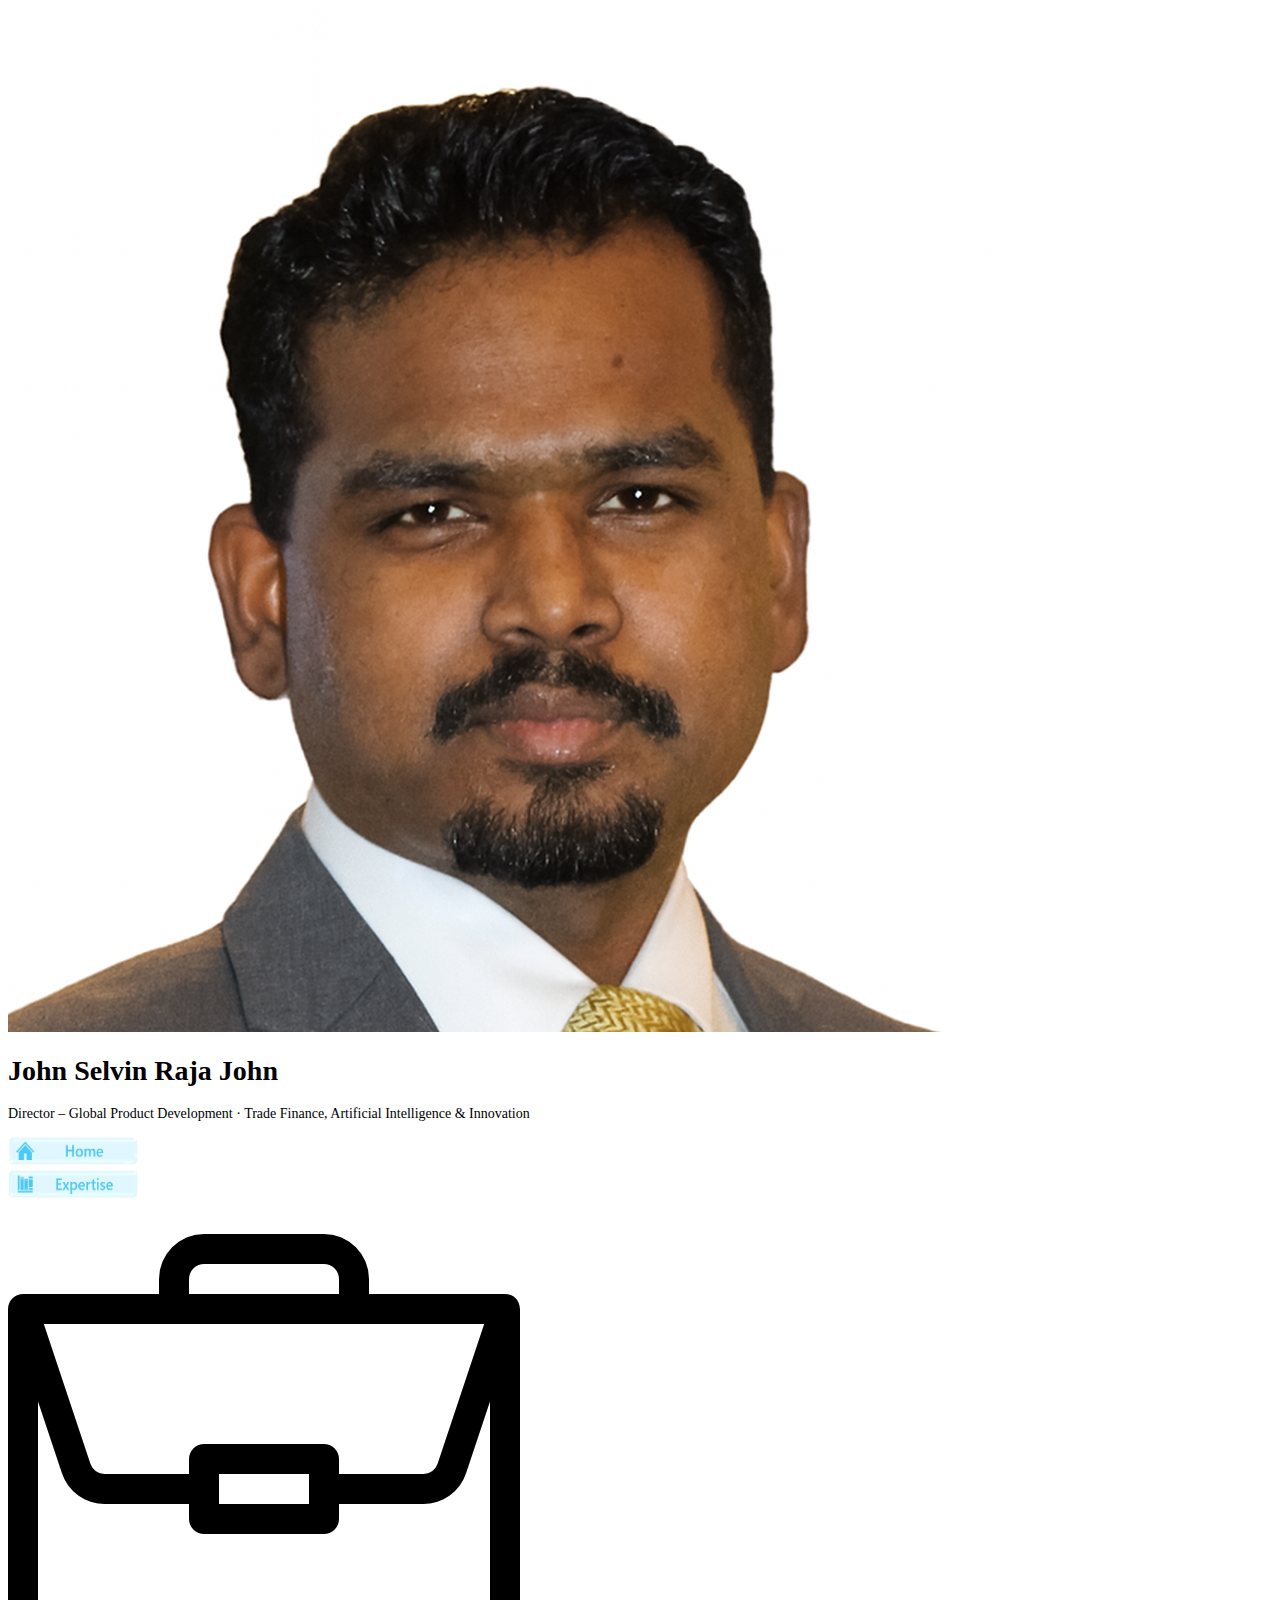
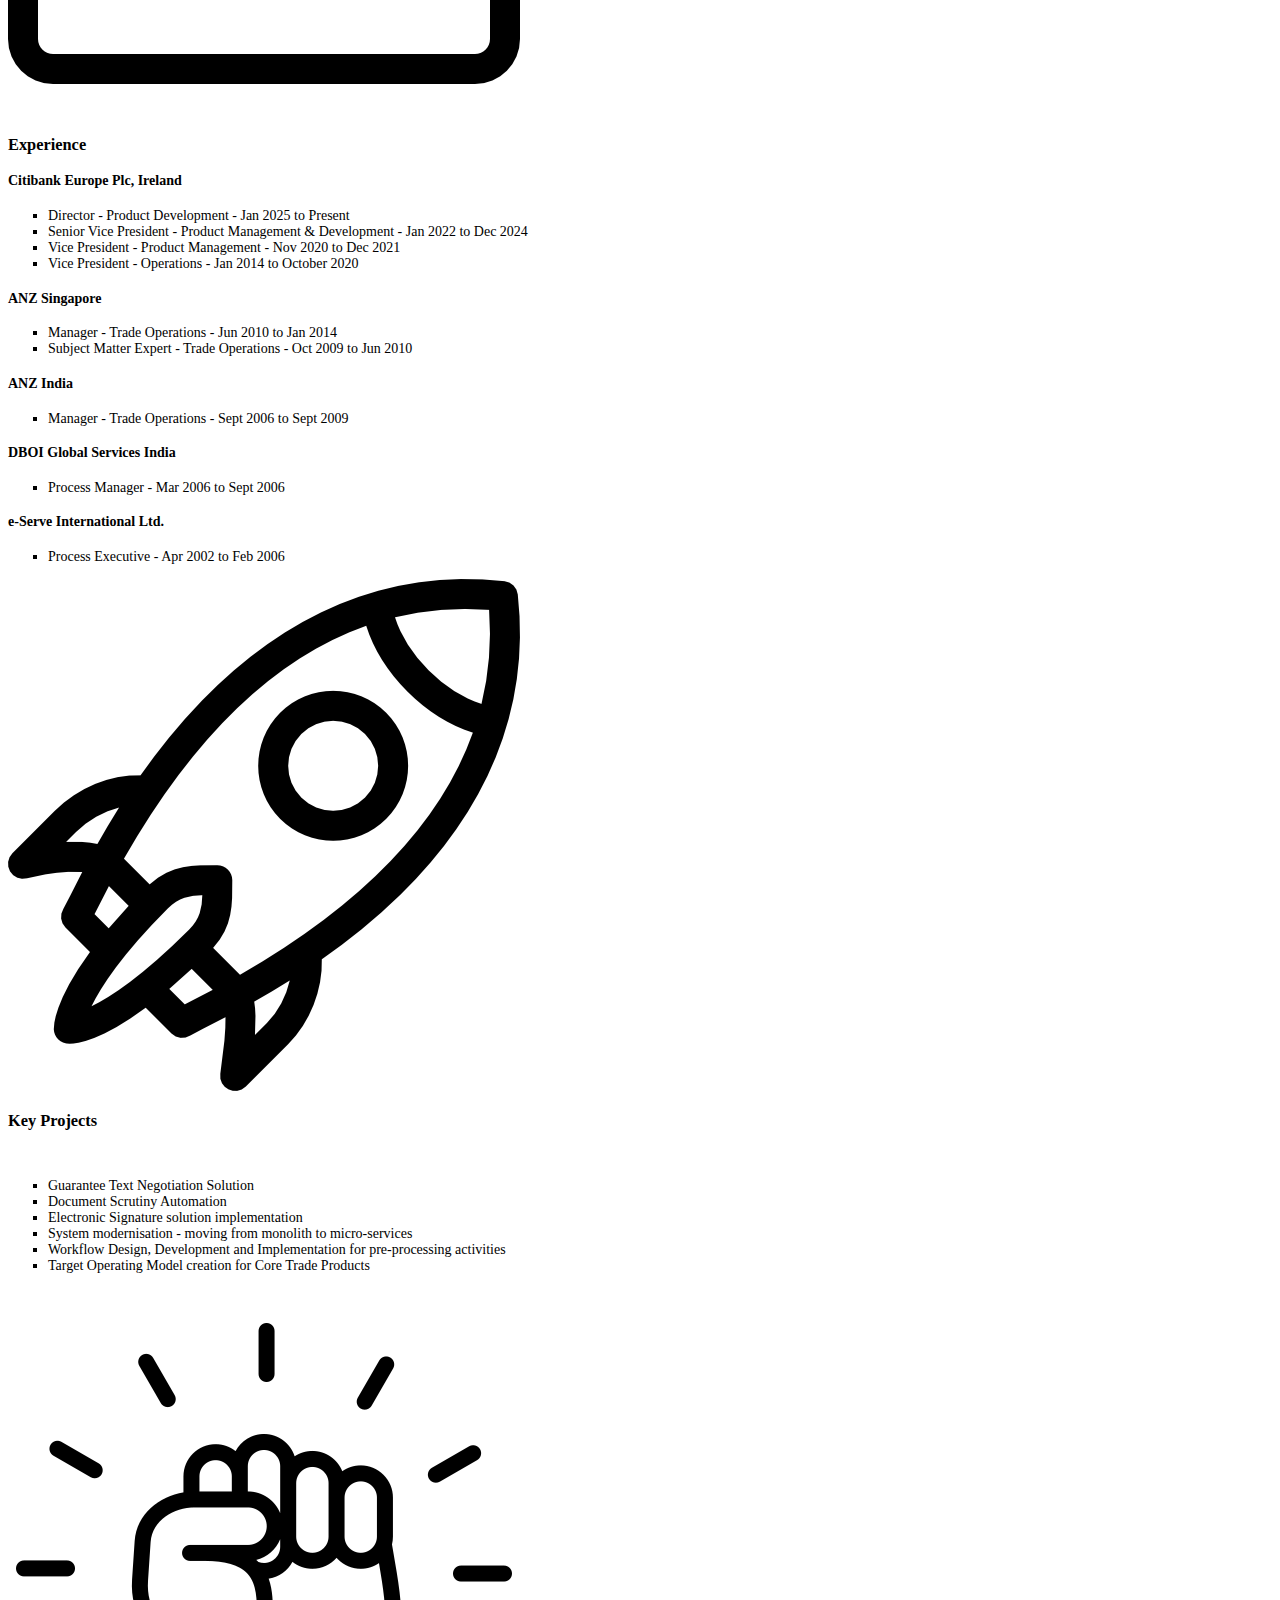
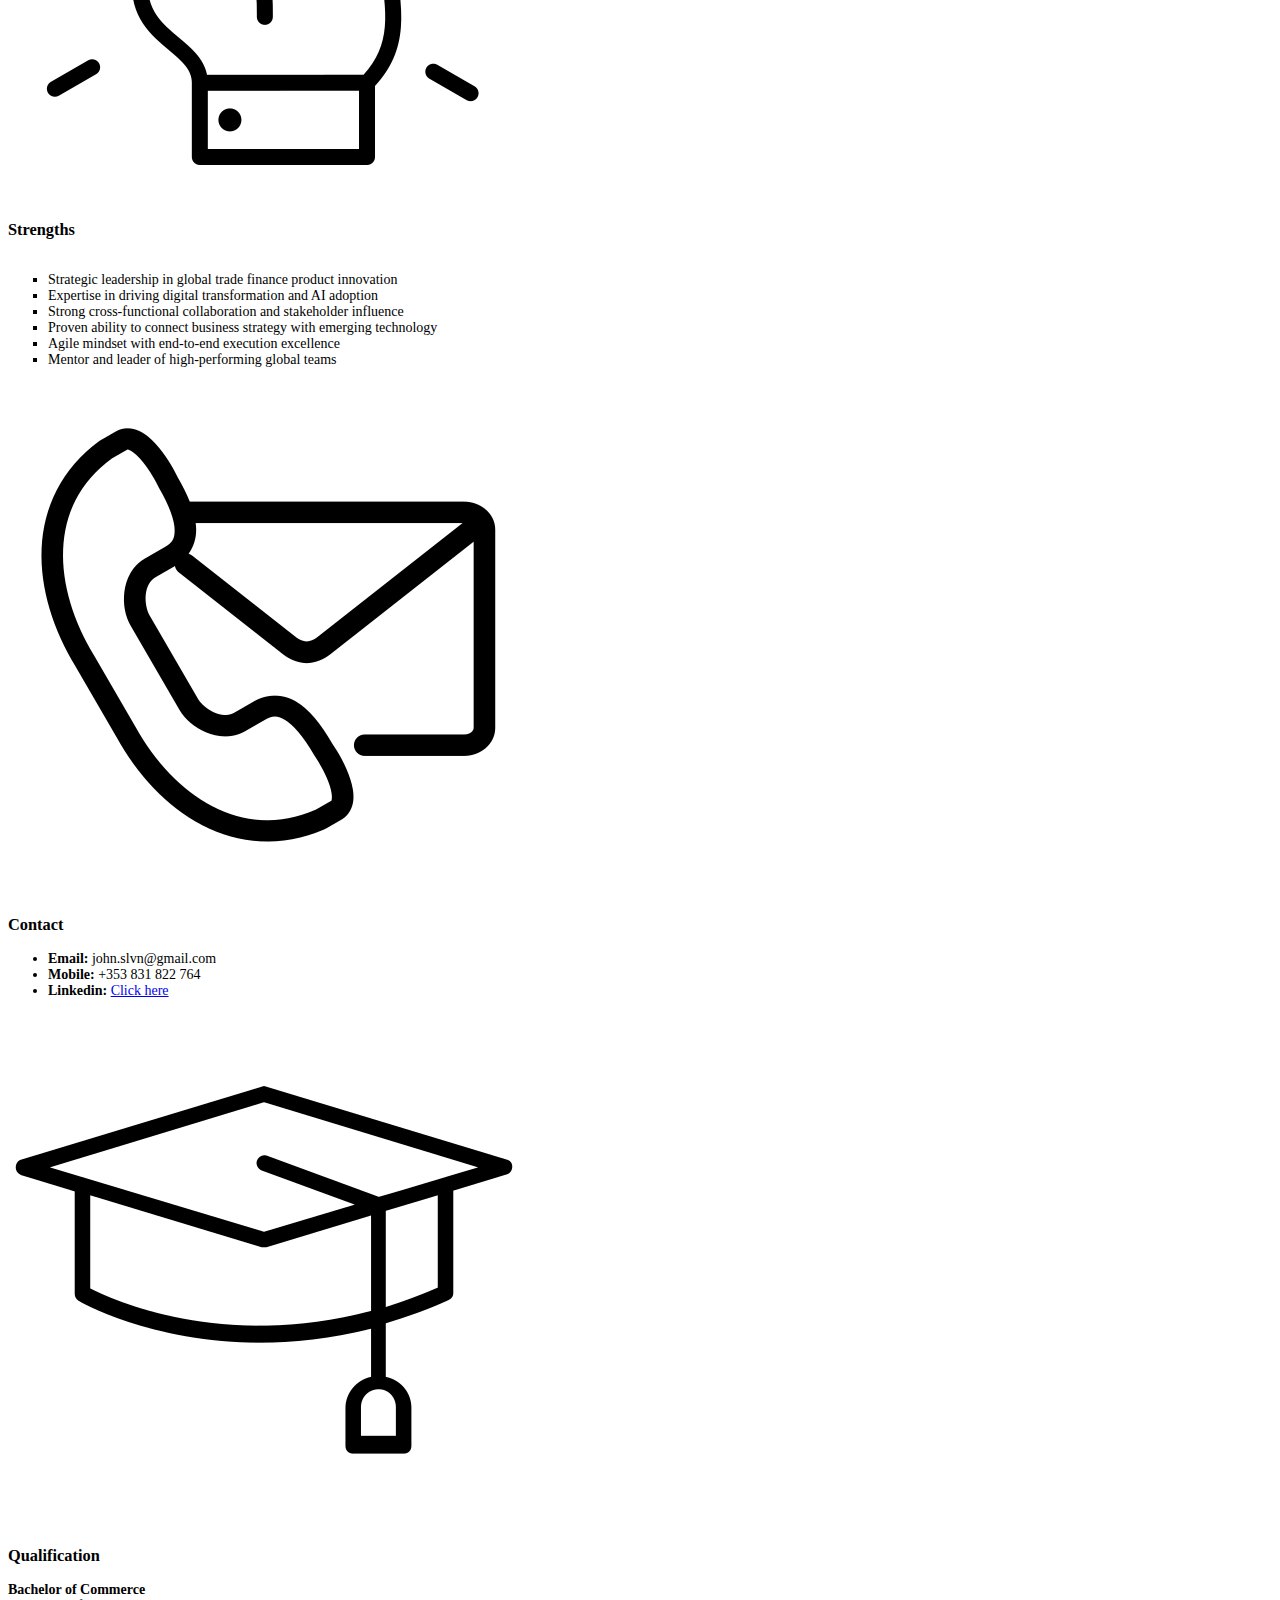
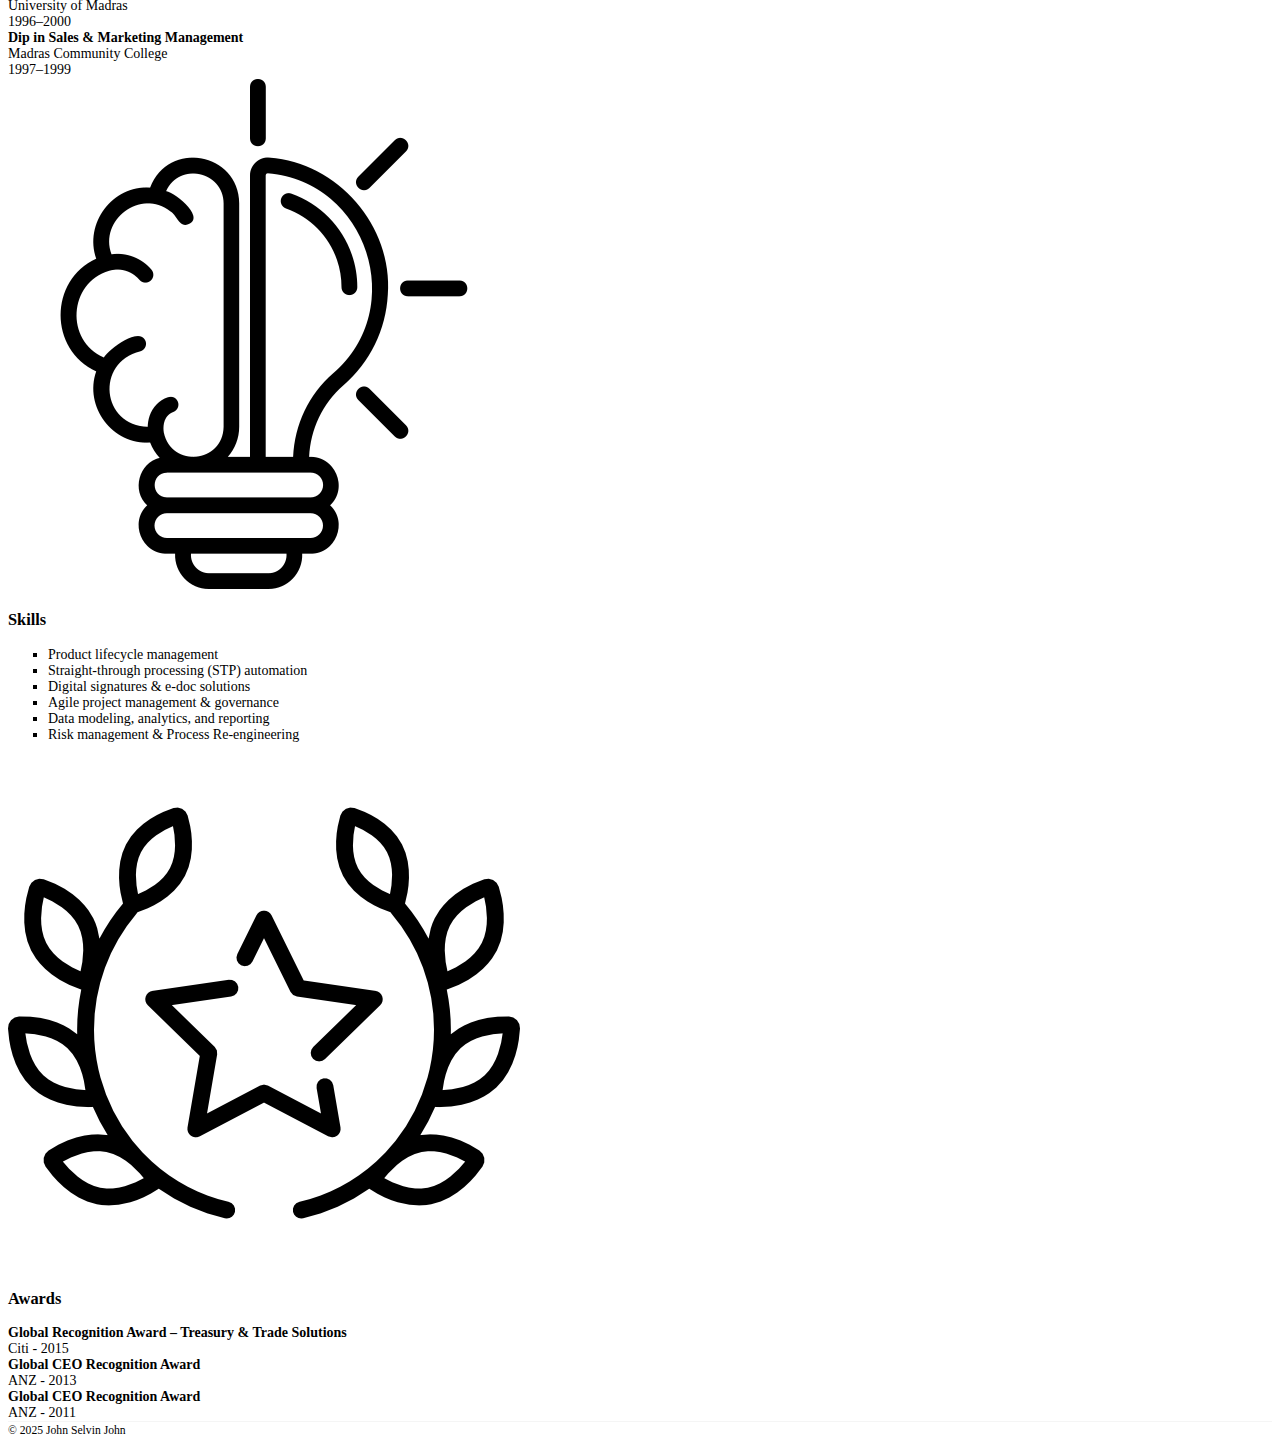
<file: JohnSCVexpertise.html>
<!DOCTYPE html>
<html lang="en">
    <head>
        <meta charset="utf-8">
        <meta name="viewport" content="width=device-width, initial-scale=1">
        <title>Expertise - John S</title>
        <link href="https://fonts.googleapis.com/css2?family=Inter:wght@400;500;600;700&display=swap" rel="Stylesheet"><!--linking a font --->
        <link rel="Stylesheet" href="../styles/JohnSCV2.css">
    </head>
    <body class="font14">
        <div class="container">
            <header class="site-header prof">
                <div><img src="../images/profile2pc.png" class=photo alt="Profile picture"></div>
                <div>
                <h1 id="name" class="logo">John Selvin Raja John</h1>
                <p class="tagline">Director – Global Product Development · Trade Finance, Artificial Intelligence & Innovation</p>
                </div>
            </header>
            <!--main website starts here-->
            <div class="main">
                <div class="main-column">
                    <div class="buttons">
                        <div><a href="../JohnSCVindex.html"><img src="../images/Home.jpg" alt="Home Click Option" width=130px height=29px></a></div>
                        <div><a href="JohnSCVexpertise.html"><img src="../images/Expertise.jpg" alt="Expertise Click Option" width=130px height=30px></a></div>
                    </div>
                    <div class="heading">
                        <div>
                            <img src="../images/portfolio.png" class="icon" alt="Experience icon">
                        </div>
                        <div>
                            <h3 id=exp class="leftspace2">Experience</h3>
                        </div>
                    </div>
                    <div class="mainsub font14">
                        <!--Experience-->
                        <h4 class="emp">Citibank Europe Plc, Ireland</h4>
                        <ul class="bullets font14">
                            <li><span>Director</span> - Product Development <span class="duration1">- Jan 2025 to Present</span></li>
                            <li><span>Senior Vice President</span> - Product Management & Development <span class="duration">- Jan 2022 to Dec 2024</span></li>
                            <li><span>Vice President</span> - Product Management <span class="duration">- Nov 2020 to Dec 2021</span></li>
                            <li><span>Vice President</span> - Operations - <span class="duration">Jan 2014 to October 2020</span></li>
                        </ul>
                        <h4 class="emp">ANZ Singapore</h4>
                        <ul class="bullets font14">
                            <li><span>Manager</span> - Trade Operations <span class="duration">- Jun 2010 to Jan 2014</span></li>
                            <li><span>Subject Matter Expert</span> - Trade Operations <span class="duration">- Oct 2009 to Jun 2010</span></li>
                        </ul>
                        <h4 class="emp">ANZ India</h4>
                        <ul class="bullets font14">
                            <li><span>Manager</span> - Trade Operations <span class="duration">- Sept 2006 to Sept 2009</span></li>
                        </ul>
                        <h4 class="emp">DBOI Global Services India</h4>
                        <ul class="bullets font14">
                            <li><span>Process Manager</span> <span class="duration">- Mar 2006 to Sept 2006</span></li>
                        </ul>
                        <h4 class="emp">e-Serve International Ltd.</h4>
                        <ul class="bullets font14">
                            <li><span>Process Executive</span> <span class="duration">- Apr 2002 to Feb 2006</span></li>
                        </ul>
                    </div>
                    <div class="heading">
                        <div>
                            <img src="../images/projects.png" class="icon" alt="Projects Icon">
                        </div>
                        <div>
                            <h3 id=exp class="leftspace">Key Projects</h3>
                        </div>
                    </div>
                    <div class="mainsub">
                        <br>
                        <ul class="bullets font14">
                            <li>Guarantee Text Negotiation Solution</li>
                            <li>Document Scrutiny Automation</li>
                            <li>Electronic Signature solution implementation</li>
                            <li>System modernisation - moving from monolith to micro-services</li>
                            <li>Workflow Design, Development and Implementation for pre-processing activities</li>
                            <li>Target Operating Model creation for Core Trade Products</li>
                        </ul>                        
                    </div>
                    <div class="heading">
                        <div>
                            <img src="../images/determination.png" class="icon" alt="Strengths Icon">
                        </div>
                        <div>
                            <h3 id=exp class="leftspace">Strengths</h3>
                        </div>
                    </div>
                    <div class="mainsub">
                        <ul class="bullets font14">
                            <br>
                            <li>Strategic leadership in global trade finance product innovation</li>
                            <li>Expertise in driving digital transformation and AI adoption</li>
                            <li>Strong cross-functional collaboration and stakeholder influence</li>
                            <li>Proven ability to connect business strategy with emerging technology</li>
                            <li>Agile mindset with end-to-end execution excellence</li>
                            <li>Mentor and leader of high-performing global teams</li>
                        </ul>
                    </div>
                </div>
                <div class="side-column">
                <!--work now on style bar text-->
                    <aside>
                        <div class="heading">
                            <div>
                                <img src="../images/contact-mail.png" class="icon" alt="Contact icon">
                            </div>
                            <div>
                                <h3 class="leftspace">Contact</h3>
                            </div>
                        </div>
                        <ul class="contact mainsub">
                            <li><strong>Email: </strong>john.slvn@gmail.com</li>
                            <li><strong>Mobile: </strong>+353 831 822 764 </li>
                            <li><strong>Linkedin: </strong><a href="https://www.linkedin.com/in/john-selvin-raja-john-30125910/", target="_blank">Click here</a></li>
                        </ul>
                        <div class="heading">
                            <div>
                                <img src="../images/qualifications.png" class="icon" alt="Qualification icon">
                            </div>
                            <div>
                                <h3 id="edu" class="leftspace">Qualification</h3>
                            </div>
                        </div>   
                        <div class="eduside mainsub">
                            <div class="divide1"><strong>Bachelor of Commerce</strong><br>University of Madras<br>1996–2000</div>
                            <div class="divide2"><strong>Dip in Sales & Marketing Management</strong><br>Madras Community College<br>1997–1999</div>
                        </div>
                        <div class="heading">
                            <div>
                                <img src="../images/skills.png" class="icon" alt="Skills icon">
                            </div>
                            <div>
                                <h3 id="edu" class="leftspace">Skills</h3>
                            </div>
                        </div>
                        <div class="eduside mainsub">
                            <ul class="bullets font14">
                                <li>Product lifecycle management</li>
                                <li>Straight-through processing (STP) automation</li>
                                <li>Digital signatures & e-doc solutions</li>
                                <li>Agile project management & governance</li>
                                <li>Data modeling, analytics, and reporting</li>
                                <li>Risk management & Process Re-engineering</li>
                            </ul>
                        </div>
                        <div class="heading">
                            <div>
                                <img src="../images/award.png" class="icon" alt="Awards icon">
                            </div>
                            <div>
                                <h3 class="leftspace">Awards</h3>
                            </div>
                        </div>
                        <div class="eduside mainsub3">
                            <div class="divide1"><strong>Global Recognition Award – Treasury & Trade Solutions</strong><br>Citi - 2015</div>
                            <div class="divide2"><strong>Global CEO Recognition Award</strong><br>ANZ - 2013</div>
                            <div class="divide2"><strong>Global CEO Recognition Award</strong><br>ANZ - 2011</div>
                        </div>
                    </aside>
                </div>
            </div>
        </div>
            <!--Footer-->
        <footer class="site-footer">
            <small>&copy 2025 John Selvin John</small>
        </footer>
    </body>
</html>
</file>
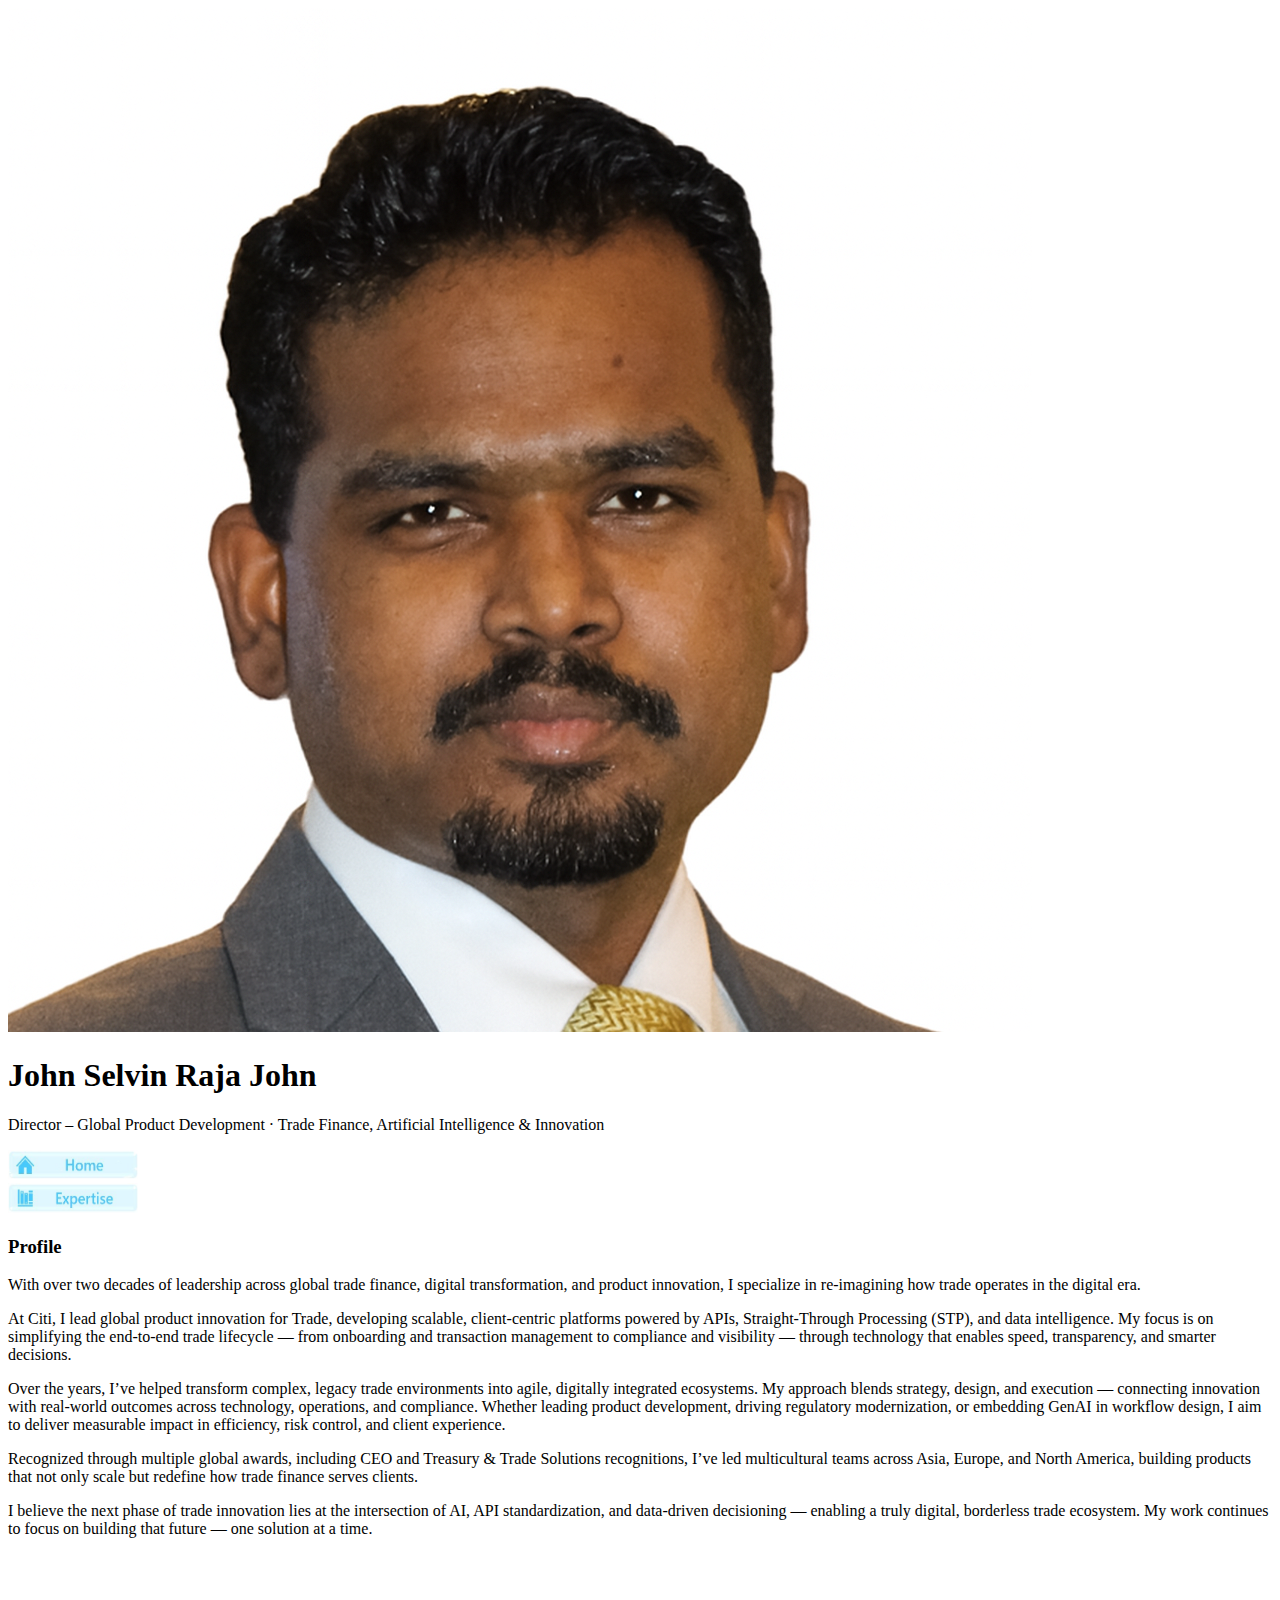
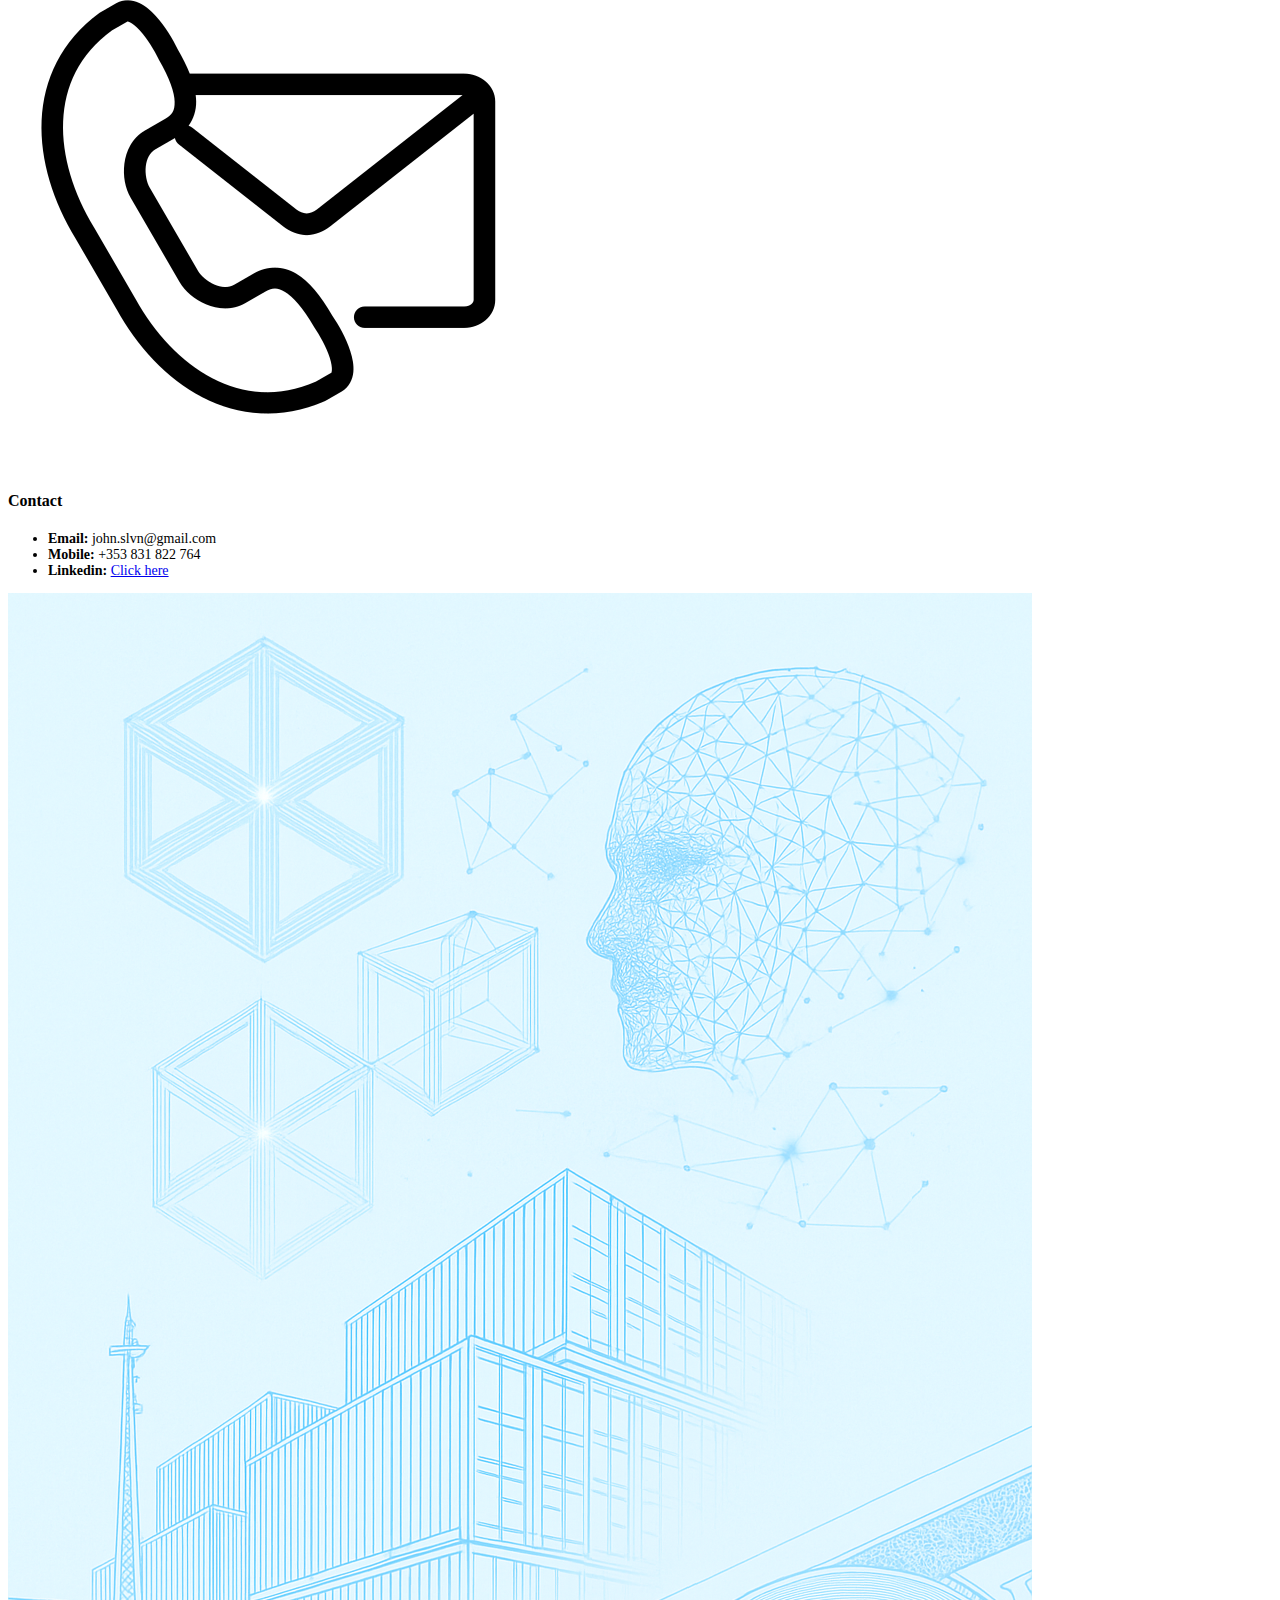
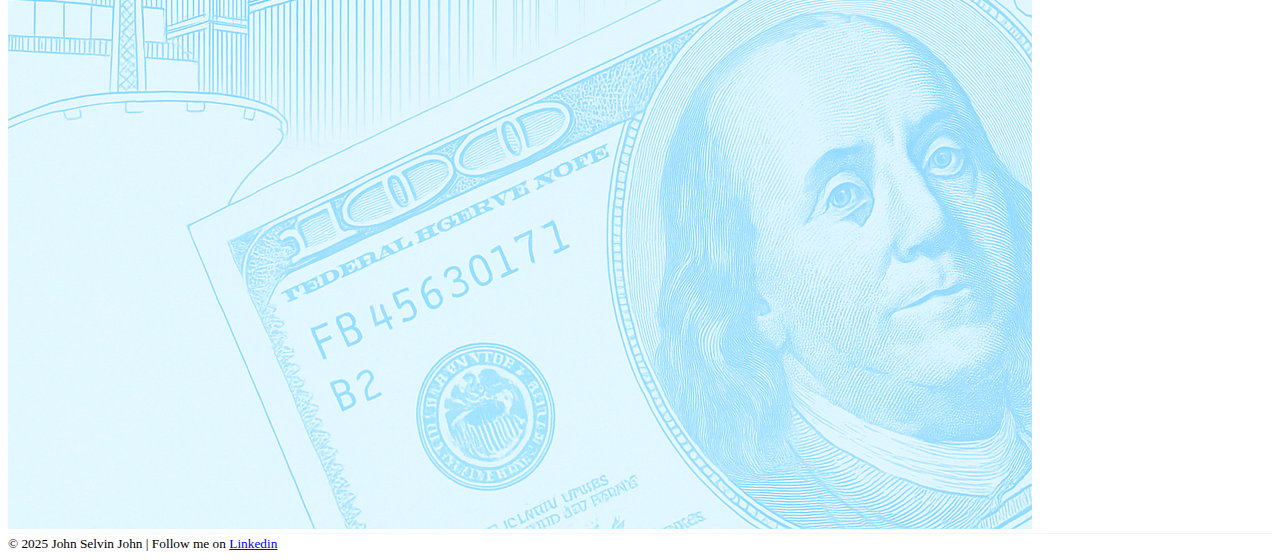
<file: JohnSCVindex.html>
<!DOCTYPE html>
<html lang="en">
    <head>
        <meta charset="utf-8">
        <meta name="viewport" content="width=device-width, initial-scale=1">
        <title>Profile-John</title>
        <link href="https://fonts.googleapis.com/css2?family=Inter:wght@400;500;600;700&display=swap" rel="Stylesheet"><!--linking a font --->
        <link rel="Stylesheet" href="styles/JohnSCV2.css">
    </head>
    <body>
        <div class="container">
            <header class="site-header prof">
                <div><img src="images/profile2pc.png" class=photo alt="Profile picture"></div>
                <div>
                <h1 id="name" class="logo">John Selvin Raja John</h1>
                <p class="tagline">Director – Global Product Development · Trade Finance, Artificial Intelligence & Innovation</p>
                </div>
            </header>
            <!--main website starts here-->
            <div class="main">
                <div class="main-column">
                    <div class="buttons">
                        <div><a href="JohnSCVindex.html"><img src="images/Home.jpg" alt="Home Click Option" width=130px height=29px></a></div>
                        <div><a href="Expertise/JohnSCVexpertise.html"><img src="images/Expertise.jpg" alt="Expertise Click Option" width=130px height=30px></a></div>
                    </div>
                    <h3 class="leftspace2">Profile</h3>
                    <p class="proff">With over two decades of leadership across global trade finance, digital transformation, and product innovation, I specialize in re-imagining how trade operates in the digital era.</p>
                    <p class="proff">At Citi, I lead global product innovation for Trade, developing scalable, client-centric platforms powered by APIs, Straight-Through Processing (STP), and data intelligence. My focus is on simplifying the end-to-end trade lifecycle — from onboarding and transaction management to compliance and visibility — through technology that enables speed, transparency, and smarter decisions.</p>
                    <p class="proff">Over the years, I’ve helped transform complex, legacy trade environments into agile, digitally integrated ecosystems. My approach blends strategy, design, and execution — connecting innovation with real-world outcomes across technology, operations, and compliance. Whether leading product development, driving regulatory modernization, or embedding GenAI in workflow design, I aim to deliver measurable impact in efficiency, risk control, and client experience.</p>
                    <p class="proff">Recognized through multiple global awards, including CEO and Treasury & Trade Solutions recognitions, I’ve led multicultural teams across Asia, Europe, and North America, building products that not only scale but redefine how trade finance serves clients.</p>
                    <p class="proff">I believe the next phase of trade innovation lies at the intersection of AI, API standardization, and data-driven decisioning — enabling a truly digital, borderless trade ecosystem. My work continues to focus on building that future — one solution at a time.</p>
                </div>
                <div class="side-column2">
                <!--work now on style bar text-->
                    <aside>
                        <div class="heading">
                            <div>
                                <img src="images/contact-mail.png" class="icon" alt="Contact icon">
                            </div>
                            <div>
                                <h4 class="leftspace">Contact</h4>
                            </div>
                        </div>
                        <ul class="contact mainsub2 font14">
                            <li><strong>Email: </strong>john.slvn@gmail.com</li>
                            <li><strong>Mobile: </strong>+353 831 822 764 </li>
                            <li><strong>Linkedin: </strong><a href="https://www.linkedin.com/in/john-selvin-raja-john-30125910/", target="_blank">Click here</a></li>
                        </ul>
                        <img src="images/bluebanner.png" class=banner alt="side banner depicting shipyard and US currency">
                        </div>
                    </aside>
                </div>
            </div>
        </div>

            <!--Footer-->
        <footer class="site-footer">
            <small>&copy 2025 John Selvin John | Follow me on <a href="https://www.linkedin.com/in/john-selvin-raja-john-30125910/", target="_blank">Linkedin</a></small>
        </footer>
    </body>
</html>
</file>
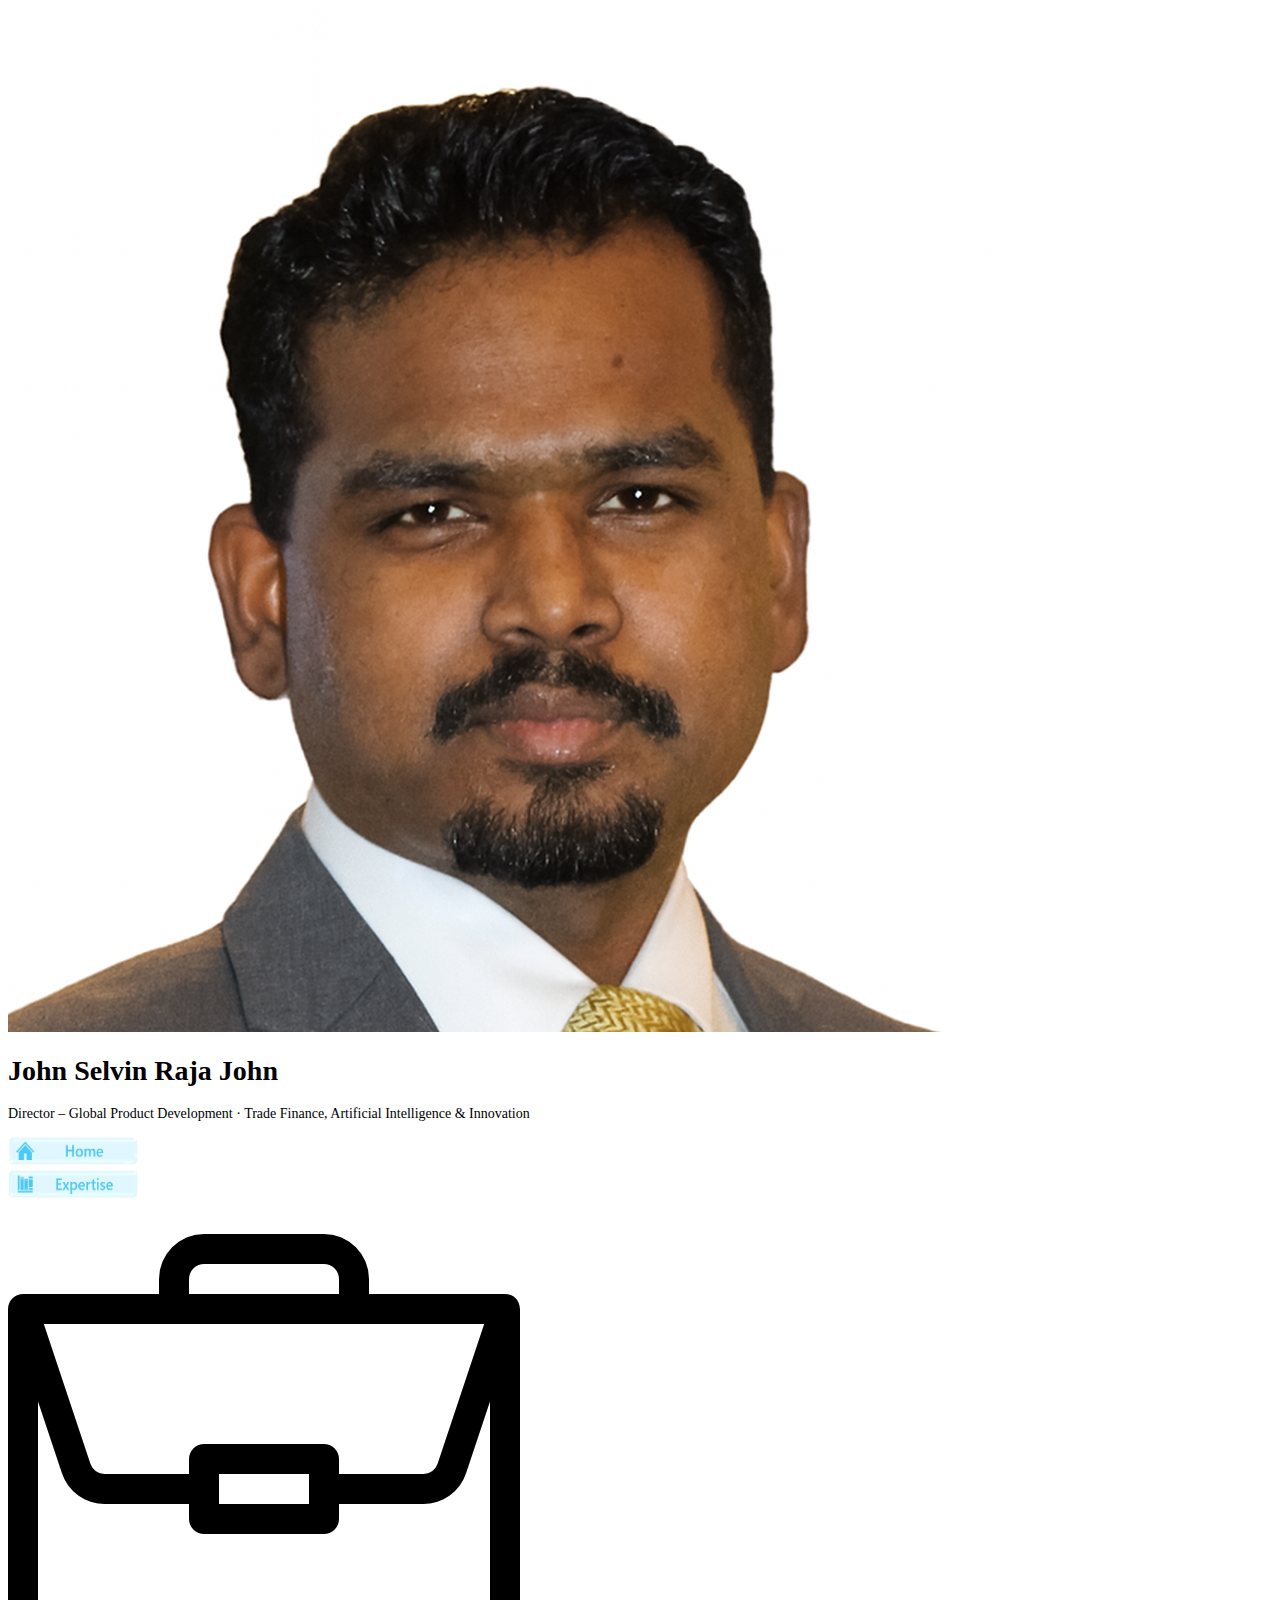
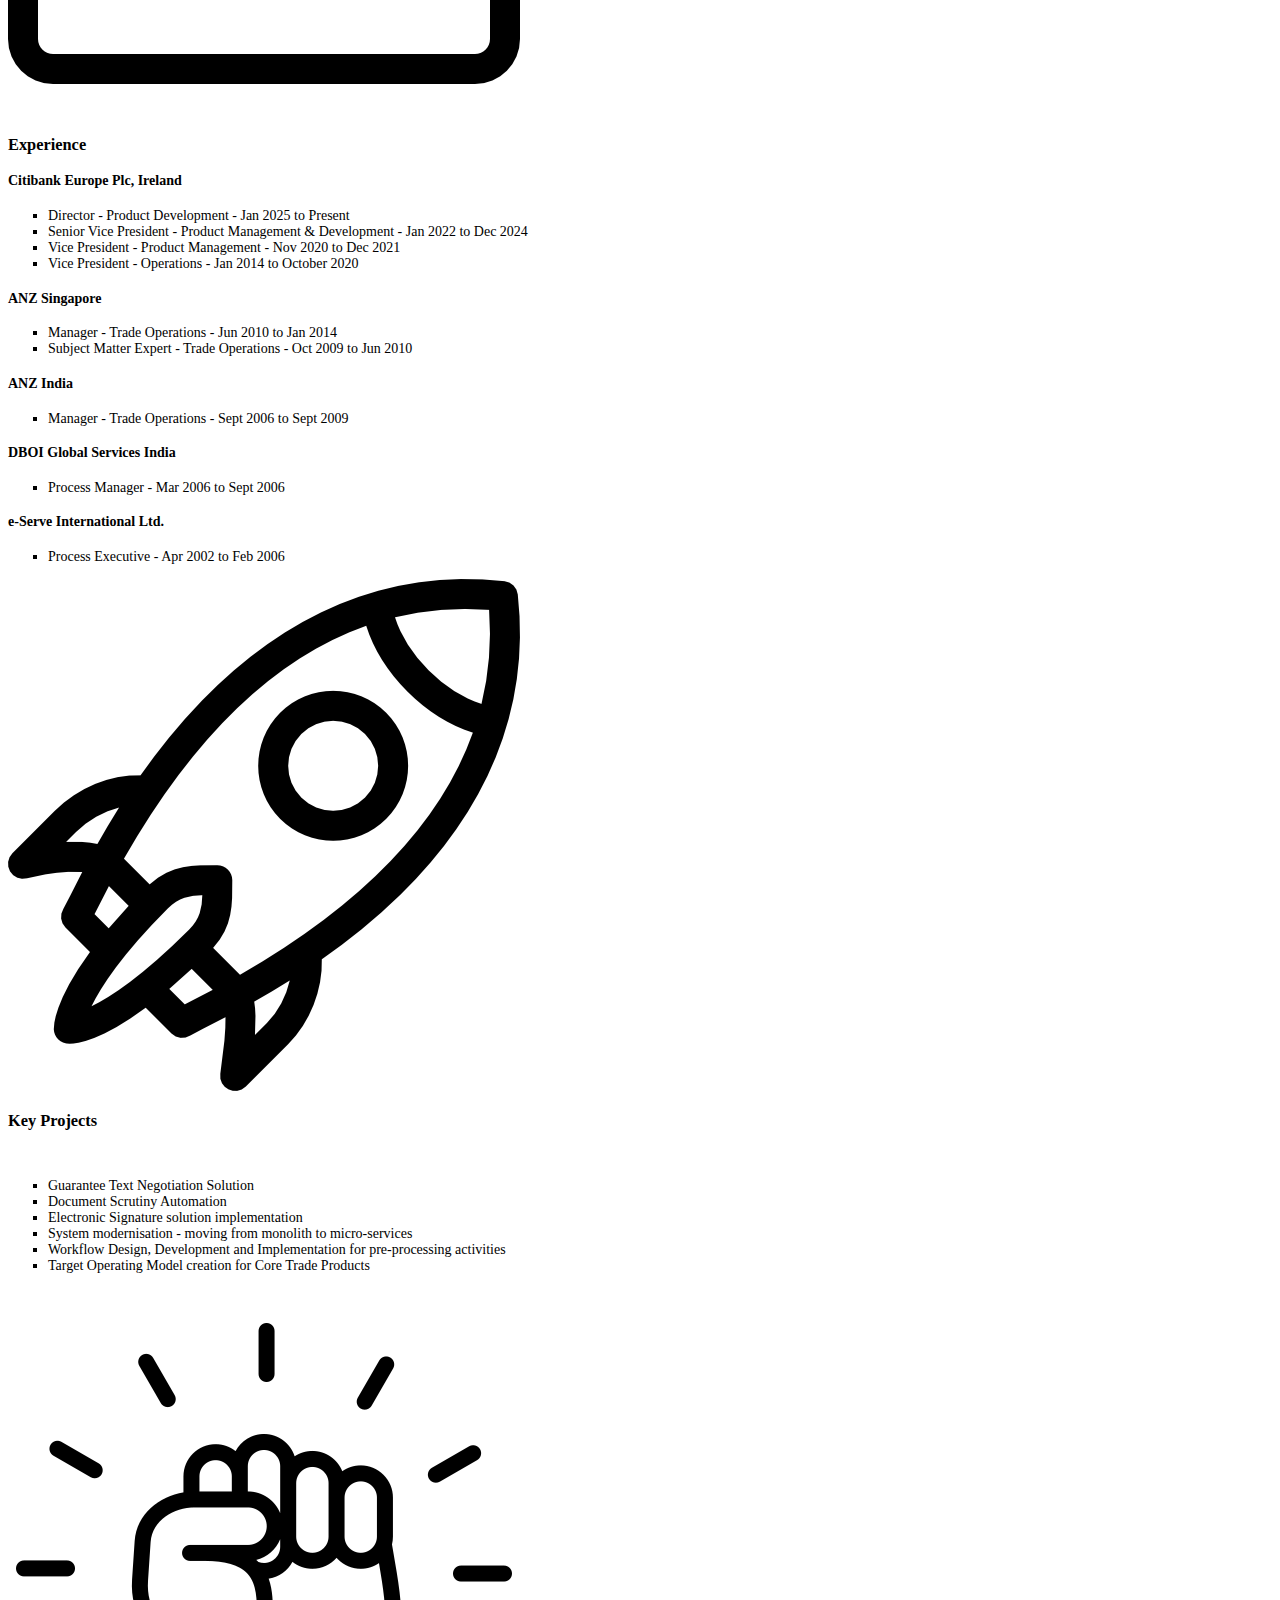
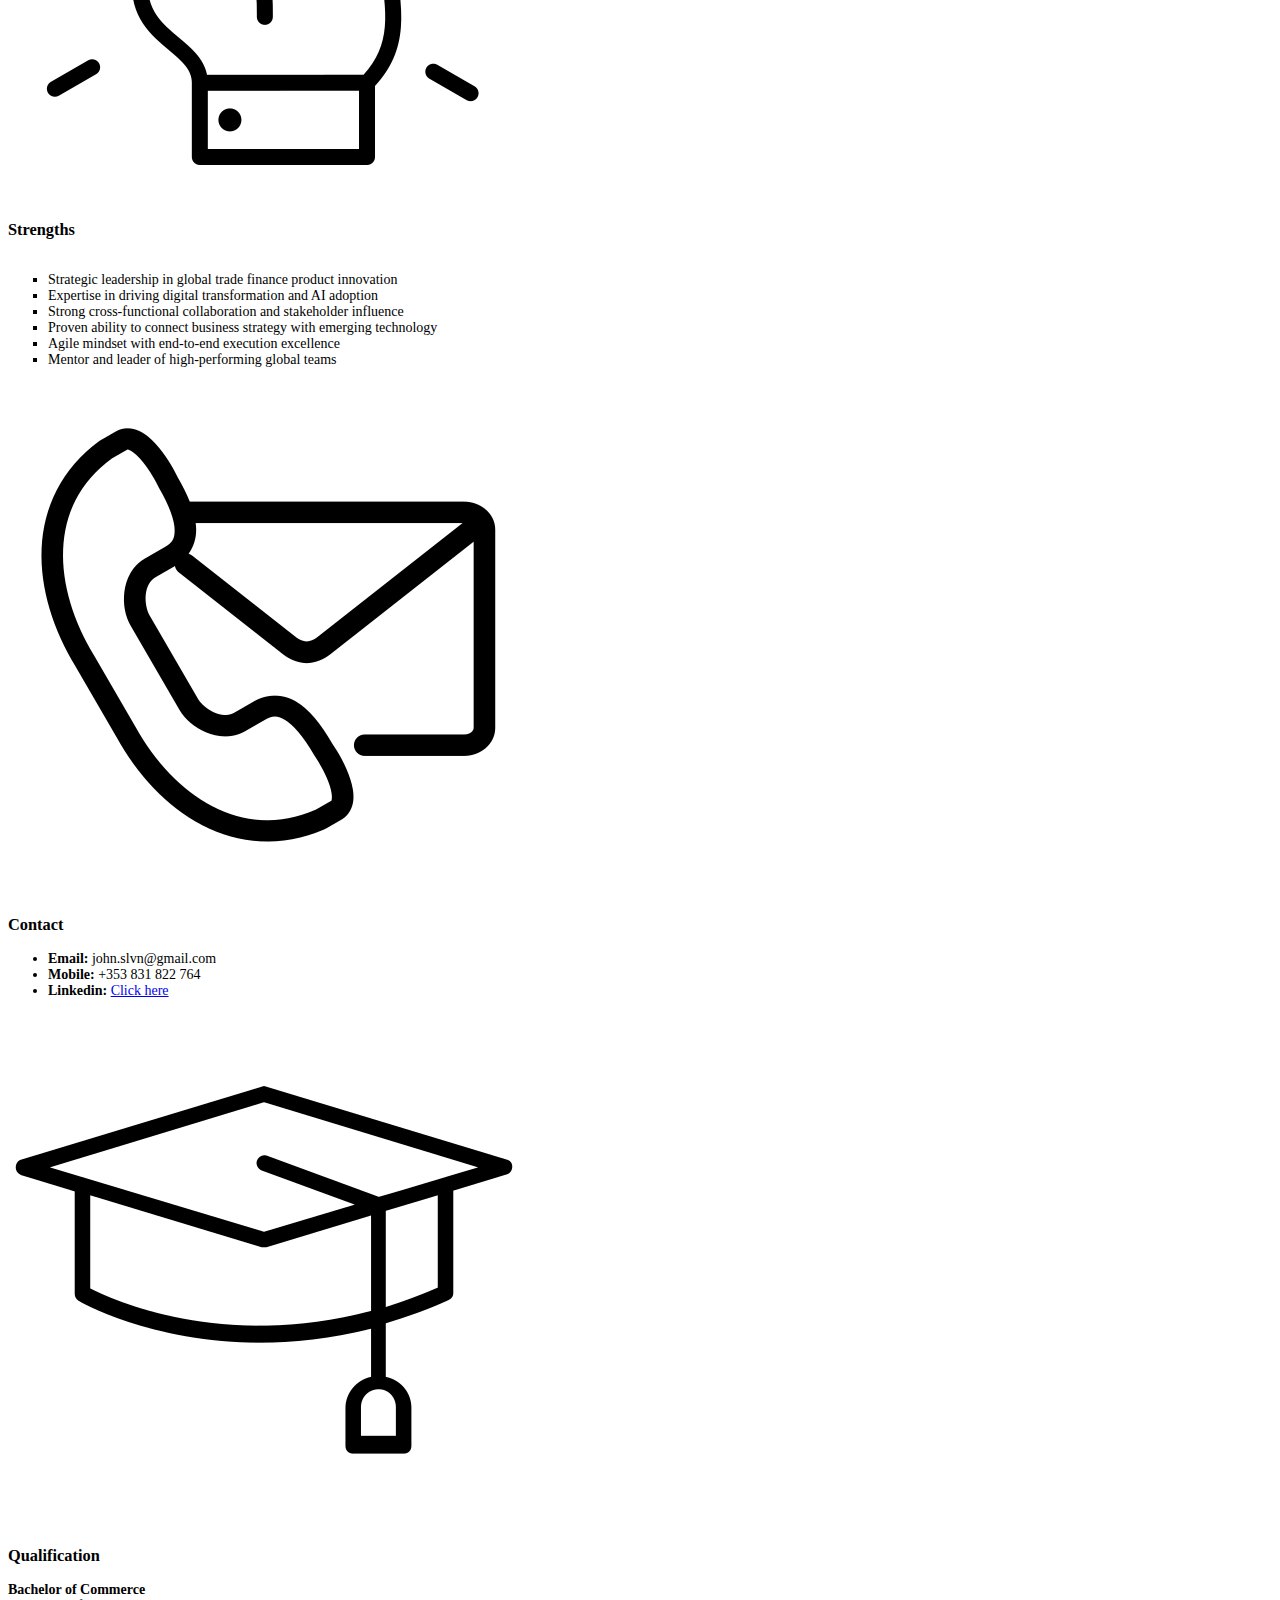
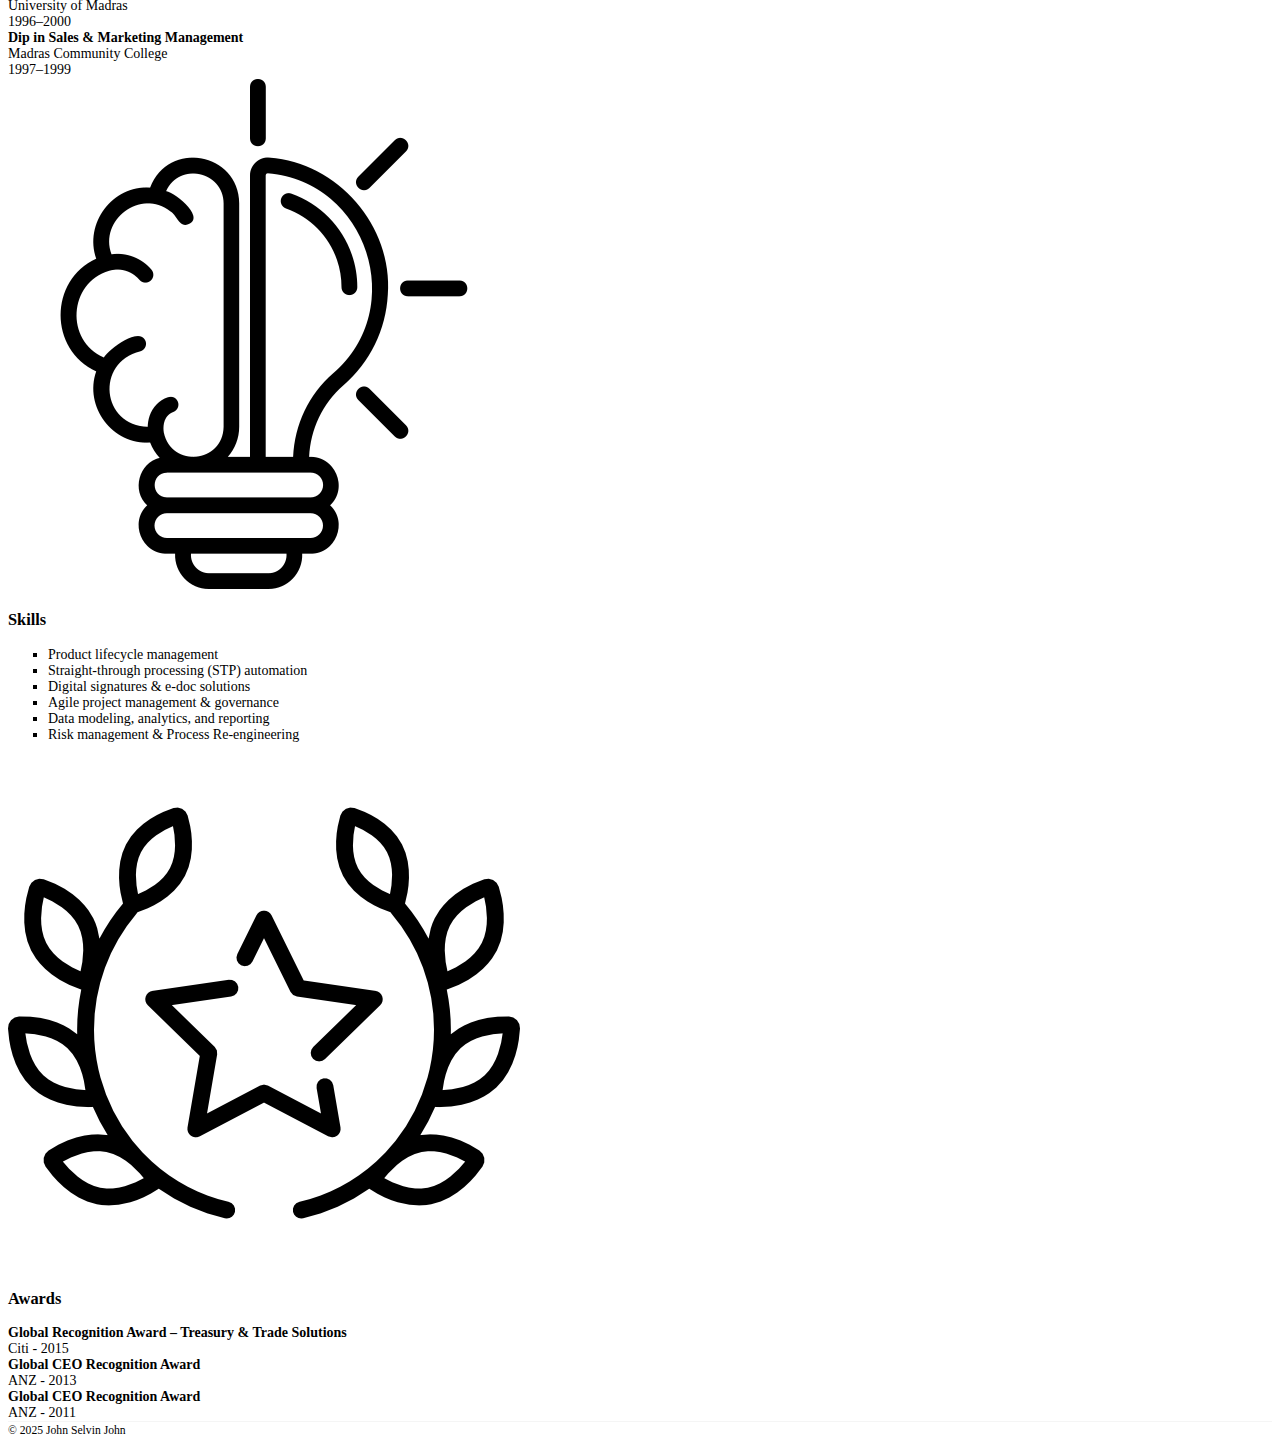
<file: Expertise/JohnSCVexpertise.html>
<!DOCTYPE html>
<html lang="en">
    <head>
        <meta charset="utf-8">
        <meta name="viewport" content="width=device-width, initial-scale=1">
        <title>Expertise - John S</title>
        <link href="https://fonts.googleapis.com/css2?family=Inter:wght@400;500;600;700&display=swap" rel="Stylesheet"><!--linking a font --->
        <link rel="Stylesheet" href="../styles/JohnSCV2.css">
    </head>
    <body class="font14">
        <div class="container">
            <header class="site-header prof">
                <div><img src="../images/profile2pc.png" class=photo alt="Profile picture"></div>
                <div>
                <h1 id="name" class="logo">John Selvin Raja John</h1>
                <p class="tagline">Director – Global Product Development · Trade Finance, Artificial Intelligence & Innovation</p>
                </div>
            </header>
            <!--main website starts here-->
            <div class="main">
                <div class="main-column">
                    <div class="buttons">
                        <div><a href="../index.html"><img src="../images/Home.jpg" alt="Home Click Option" width=130px height=29px></a></div>
                        <div><a href="JohnSCVexpertise.html"><img src="../images/Expertise.jpg" alt="Expertise Click Option" width=130px height=30px></a></div>
                    </div>
                    <div class="heading">
                        <div>
                            <img src="../images/portfolio.png" class="icon" alt="Experience icon">
                        </div>
                        <div>
                            <h3 id=exp class="leftspace2">Experience</h3>
                        </div>
                    </div>
                    <div class="mainsub font14">
                        <!--Experience-->
                        <h4 class="emp">Citibank Europe Plc, Ireland</h4>
                        <ul class="bullets font14">
                            <li><span>Director</span> - Product Development <span class="duration1">- Jan 2025 to Present</span></li>
                            <li><span>Senior Vice President</span> - Product Management & Development <span class="duration">- Jan 2022 to Dec 2024</span></li>
                            <li><span>Vice President</span> - Product Management <span class="duration">- Nov 2020 to Dec 2021</span></li>
                            <li><span>Vice President</span> - Operations - <span class="duration">Jan 2014 to October 2020</span></li>
                        </ul>
                        <h4 class="emp">ANZ Singapore</h4>
                        <ul class="bullets font14">
                            <li><span>Manager</span> - Trade Operations <span class="duration">- Jun 2010 to Jan 2014</span></li>
                            <li><span>Subject Matter Expert</span> - Trade Operations <span class="duration">- Oct 2009 to Jun 2010</span></li>
                        </ul>
                        <h4 class="emp">ANZ India</h4>
                        <ul class="bullets font14">
                            <li><span>Manager</span> - Trade Operations <span class="duration">- Sept 2006 to Sept 2009</span></li>
                        </ul>
                        <h4 class="emp">DBOI Global Services India</h4>
                        <ul class="bullets font14">
                            <li><span>Process Manager</span> <span class="duration">- Mar 2006 to Sept 2006</span></li>
                        </ul>
                        <h4 class="emp">e-Serve International Ltd.</h4>
                        <ul class="bullets font14">
                            <li><span>Process Executive</span> <span class="duration">- Apr 2002 to Feb 2006</span></li>
                        </ul>
                    </div>
                    <div class="heading">
                        <div>
                            <img src="../images/projects.png" class="icon" alt="Projects Icon">
                        </div>
                        <div>
                            <h3 id=exp class="leftspace">Key Projects</h3>
                        </div>
                    </div>
                    <div class="mainsub">
                        <br>
                        <ul class="bullets font14">
                            <li>Guarantee Text Negotiation Solution</li>
                            <li>Document Scrutiny Automation</li>
                            <li>Electronic Signature solution implementation</li>
                            <li>System modernisation - moving from monolith to micro-services</li>
                            <li>Workflow Design, Development and Implementation for pre-processing activities</li>
                            <li>Target Operating Model creation for Core Trade Products</li>
                        </ul>                        
                    </div>
                    <div class="heading">
                        <div>
                            <img src="../images/determination.png" class="icon" alt="Strengths Icon">
                        </div>
                        <div>
                            <h3 id=exp class="leftspace">Strengths</h3>
                        </div>
                    </div>
                    <div class="mainsub">
                        <ul class="bullets font14">
                            <br>
                            <li>Strategic leadership in global trade finance product innovation</li>
                            <li>Expertise in driving digital transformation and AI adoption</li>
                            <li>Strong cross-functional collaboration and stakeholder influence</li>
                            <li>Proven ability to connect business strategy with emerging technology</li>
                            <li>Agile mindset with end-to-end execution excellence</li>
                            <li>Mentor and leader of high-performing global teams</li>
                        </ul>
                    </div>
                </div>
                <div class="side-column">
                <!--work now on style bar text-->
                    <aside>
                        <div class="heading">
                            <div>
                                <img src="../images/contact-mail.png" class="icon" alt="Contact icon">
                            </div>
                            <div>
                                <h3 class="leftspace">Contact</h3>
                            </div>
                        </div>
                        <ul class="contact mainsub">
                            <li><strong>Email: </strong>john.slvn@gmail.com</li>
                            <li><strong>Mobile: </strong>+353 831 822 764 </li>
                            <li><strong>Linkedin: </strong><a href="https://www.linkedin.com/in/john-selvin-raja-john-30125910/", target="_blank">Click here</a></li>
                        </ul>
                        <div class="heading">
                            <div>
                                <img src="../images/qualifications.png" class="icon" alt="Qualification icon">
                            </div>
                            <div>
                                <h3 id="edu" class="leftspace">Qualification</h3>
                            </div>
                        </div>   
                        <div class="eduside mainsub">
                            <div class="divide1"><strong>Bachelor of Commerce</strong><br>University of Madras<br>1996–2000</div>
                            <div class="divide2"><strong>Dip in Sales & Marketing Management</strong><br>Madras Community College<br>1997–1999</div>
                        </div>
                        <div class="heading">
                            <div>
                                <img src="../images/skills.png" class="icon" alt="Skills icon">
                            </div>
                            <div>
                                <h3 id="edu" class="leftspace">Skills</h3>
                            </div>
                        </div>
                        <div class="eduside mainsub">
                            <ul class="bullets font14">
                                <li>Product lifecycle management</li>
                                <li>Straight-through processing (STP) automation</li>
                                <li>Digital signatures & e-doc solutions</li>
                                <li>Agile project management & governance</li>
                                <li>Data modeling, analytics, and reporting</li>
                                <li>Risk management & Process Re-engineering</li>
                            </ul>
                        </div>
                        <div class="heading">
                            <div>
                                <img src="../images/award.png" class="icon" alt="Awards icon">
                            </div>
                            <div>
                                <h3 class="leftspace">Awards</h3>
                            </div>
                        </div>
                        <div class="eduside mainsub3">
                            <div class="divide1"><strong>Global Recognition Award – Treasury & Trade Solutions</strong><br>Citi - 2015</div>
                            <div class="divide2"><strong>Global CEO Recognition Award</strong><br>ANZ - 2013</div>
                            <div class="divide2"><strong>Global CEO Recognition Award</strong><br>ANZ - 2011</div>
                        </div>
                    </aside>
                </div>
            </div>
        </div>
            <!--Footer-->
        <footer class="site-footer">
            <small>&copy 2025 John Selvin John</small>
        </footer>
    </body>
</html>
</file>
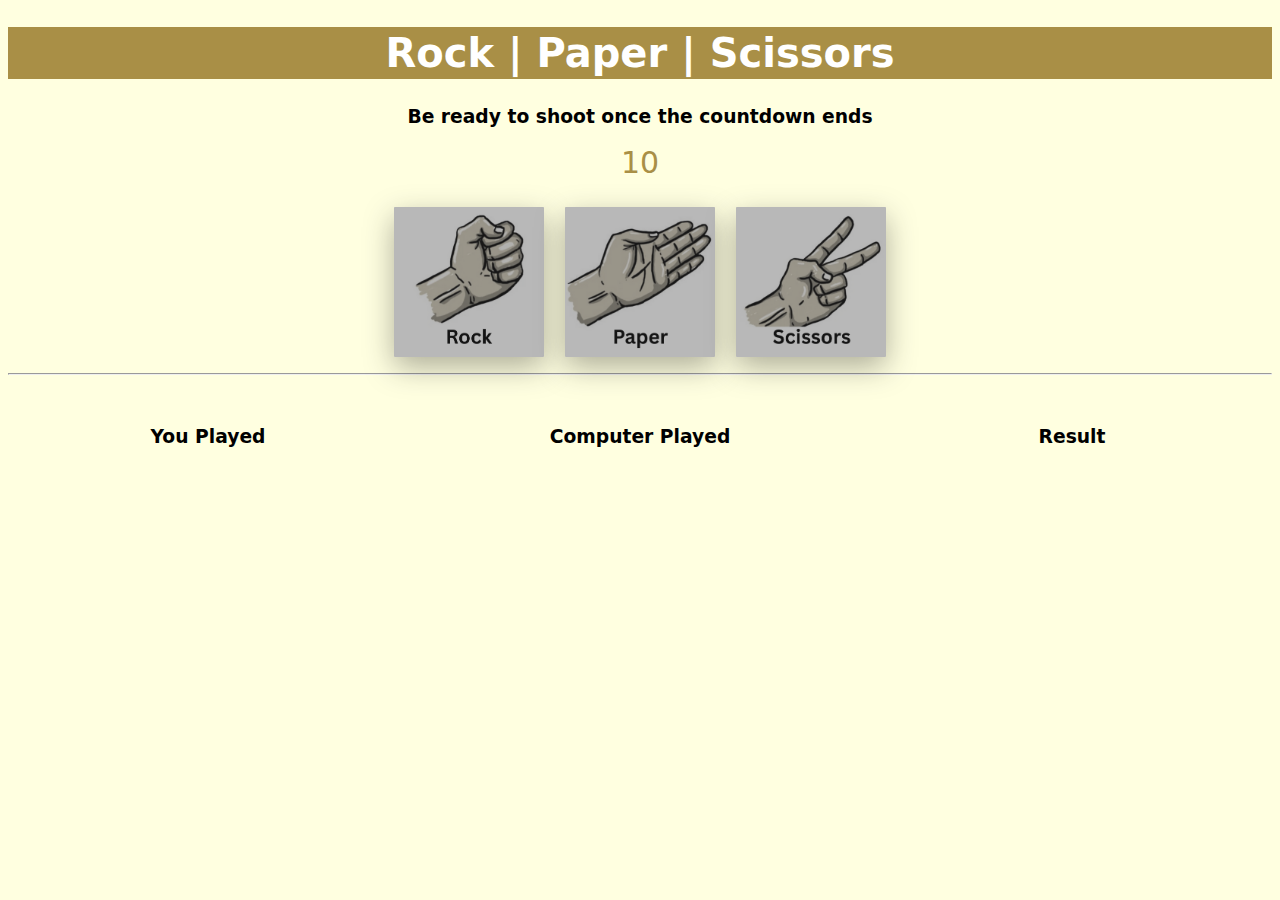
<file: Game/Game.html>
<!doctype html>
<html lang="en">
<head>
<meta charset="utf-8" />
<meta name="viewport" content="width=device-width,initial-scale=1" />
<link rel="stylesheet" href="styleg.css">
<title>Game</title>
<link rel="icon" type="image/png" href="icon.png">
</head>
<body>
  <main class="mains">
    <h1>Rock | Paper | Scissors</h1>
    <div class="note" id="timertext"><h3>Be ready to shoot once the countdown ends</h3></div>
    <div class="count" id="count">10</div>
    <br>
    <div class="grid" id="btnGrid" aria-live="polite">
      <!-- Button 1 -->
      <button class="gamechoice" id="btn1" disabled>
        <img class="overlay" src="Rock.png" alt="A picture of hand signal for Rock">
      </button>

      <!-- Button 2 -->
      <button class="gamechoice" id="btn2" disabled>
        <img class="overlay" src="Paper.png" alt="A picture of hand signal for Paper">
      </button>

      <!-- Button 3 -->
      <button class="gamechoice" id="btn3" disabled>
        <img class="overlay" src="Scissors.png" alt="A picture of hand signal for Scissors">
      </button>
    </div>
    <hr class="divider">
    <div class="result-boxes">
  <div class="box" id="userBox">
    <h3>You Played</h3>
    <img id="userImg"/>
  </div>

  <div class="box" id="computerBox">
    <h3>Computer Played</h3>
    <img id="compImg"/>
  </div>

  <div class="box" id="resultBox">
    <h3>Result</h3>
    <img id="resultImg"/>
  </div>
</div>
<br>
<div class="playagain">
  <button id="playAgainBtn" style="display: none;">Play again</button>
</div>
    
  </main>

    <script src="script.js"></script>
</body>
</html>
</file>
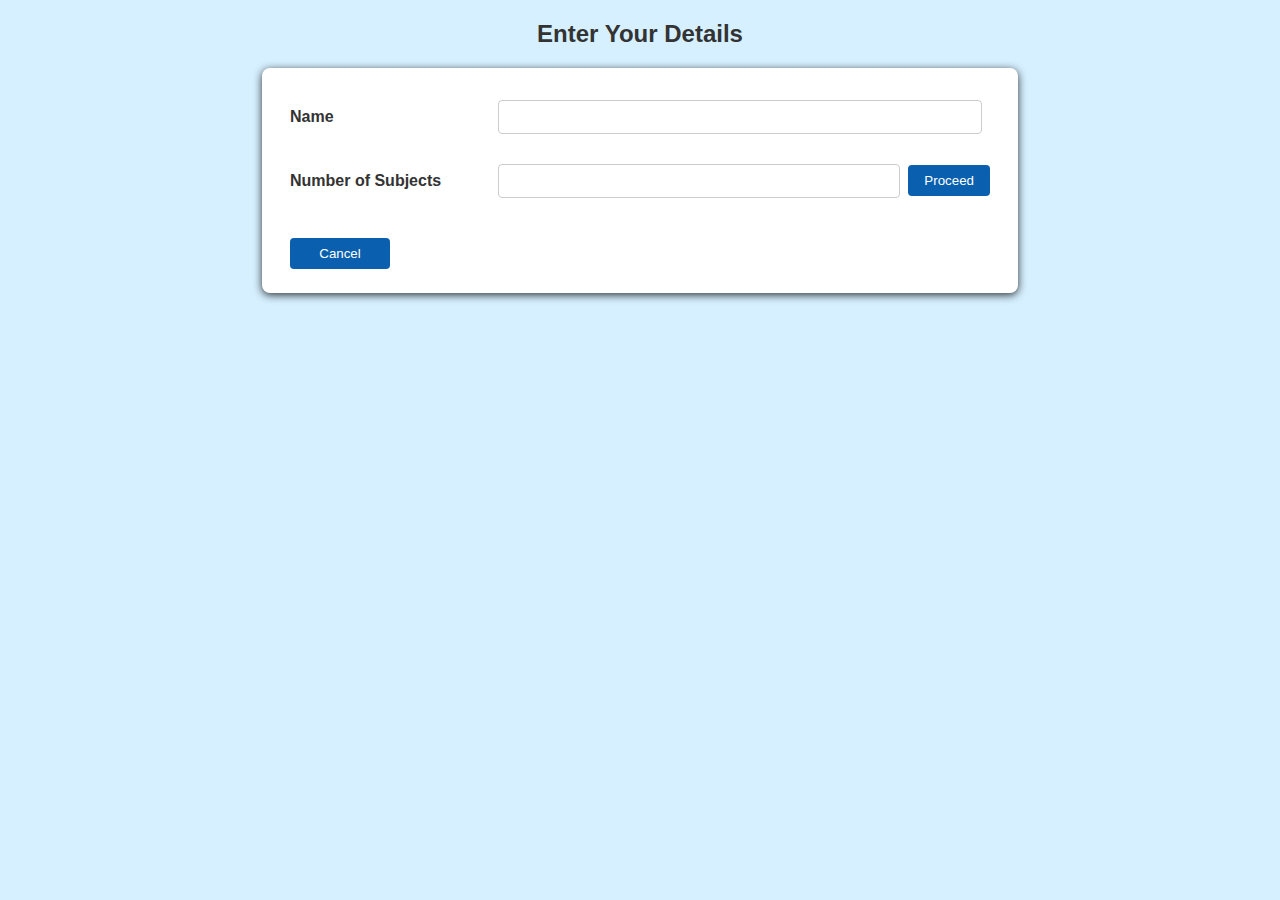
<file: Grade/Grades.html>
<!DOCTYPE html>
<html lang="en">
    <head>
        <meta charset="UTF-8">
        <meta name="viewport" content="width=device-width, initial-scale=1.0">
        <title>Grades</title>
        <link rel="stylesheet" href="style.css">
    </head>
        
    <body>
        <h2>Enter Your Details</h2>
        <form id="userForm">
            <div class="rowalign">
                <label>Name</label>
                <input type="text" id="name" required>
            </div>
            <div class="rowalign">
                <label>Number of Subjects</label>
                <input type="number" min="1" max="15" id="subject" required>
                <button type="button" class="proceed" onclick="generateFields()">Proceed</button>
            </div>
            <p id="askmarks">Enter your marks</p>
            <div id="marks"></div>
            <button type="button" class="compute" onclick="computeMarks()">Calculate</button>
            <div id="result"></div>
            <br>
            <button type="button" class="cancel" onclick="cancel()">Cancel</button>
        </form>
        <script src="script.js"></script>
    </body>
</html>
</file>
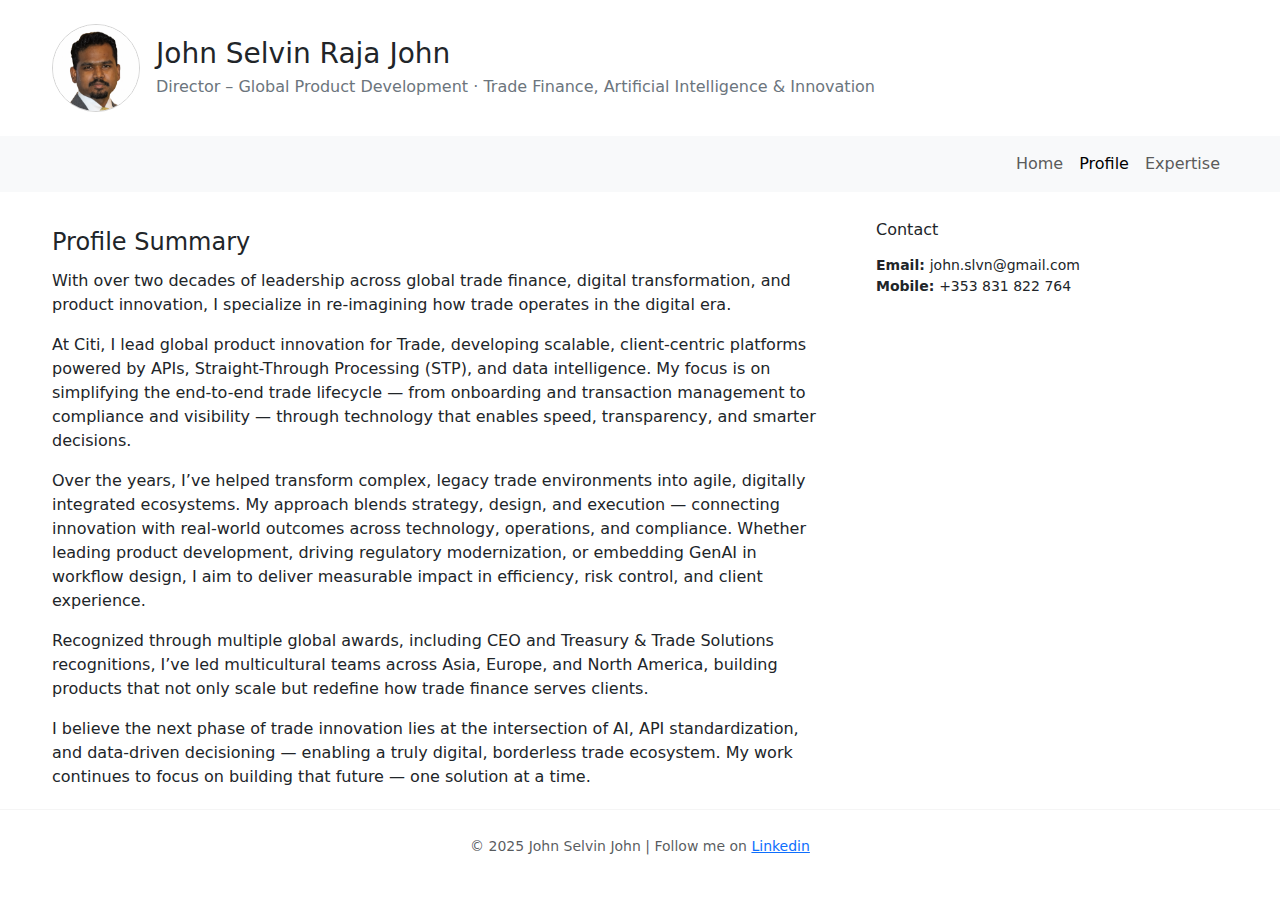
<file: Profile/Profile.html>
<!DOCTYPE html>
<html lang="en">
    <head>
        <meta charset="utf-8">
        <meta name="viewport" content="width=device-width, initial-scale=1">
        <title>John Selvin</title>
        <link href="https://fonts.googleapis.com/css2?family=Inter:wght@400;500;600;700&display=swap" rel="Stylesheet"><!--linking a font --->
        <link rel="stylesheet" href="https://cdn.jsdelivr.net/npm/bootstrap@5.3.3/dist/css/bootstrap.min.css" integrity="sha384-QWTKZyjpPEjISv5WaRU9OFeRpok6YctnYmDr5pNlyT2bRjXh0JMhjY6hW+ALEwIH" crossorigin="anonymous">
        <link rel="stylesheet" href="../styles/JohnSCV2.css">
    </head>
    <body>
    <!-- Header -->
        <header class="py-4">
            <div class="container" style="max-width: var(--brand-maxw);">
                <div class="d-flex align-items-center gap-3">
                    <img class="header-photo" src="../images/profile2pc.png" alt="John Selvin - photo">
                    <div>
                        <h1 class="h3 mb-1">John Selvin Raja John</h1>
                        <p class="mb-0 hero-tagline">Director – Global Product Development · Trade Finance, Artificial Intelligence & Innovation</p>
                    </div>
                </div>
            </div>
        </header>
    <!-- Nav -->
        <nav class="navbar navbar-expand-md navbar-light bg-light">
            <div class="container" style="max-width: var(--brand-maxw);">
                <a class="navbar-brand d-md-none" href="#">Menu</a>
                <button class="navbar-toggler" type="button" data-bs-toggle="collapse" data-bs-target="#mainNav">
                    <span class="navbar-toggler-icon"></span>
                </button>
                <div id="mainNav" class="collapse navbar-collapse">
                    <ul class="navbar-nav ms-auto">
                    <li class="nav-item"><a class="nav-link" href="../index.html">Home</a></li>
                    <li class="nav-item"><a class="nav-link active" href="profile.html">Profile</a></li>
                    <li class="nav-item"><a class="nav-link" href="../Expertise/JohnSCVexpertise.html">Expertise</a></li>
                    </ul>
                </div>
            </div>
        </nav>
        <main class="py-1">
            <div class="container" style="max-width: var(--brand-maxw);">
                <div class="row align-items-stretch">
                    <div class="col-12 col-md-8">
                        <h2 class="h4 section-title">Profile Summary</h2>
                        <p>With over two decades of leadership across global trade finance, digital transformation, and product innovation, I specialize in re-imagining how trade operates in the digital era.</p>
                        <p>At Citi, I lead global product innovation for Trade, developing scalable, client-centric platforms powered by APIs, Straight-Through Processing (STP), and data intelligence. My focus is on simplifying the end-to-end trade lifecycle — from onboarding and transaction management to compliance and visibility — through technology that enables speed, transparency, and smarter decisions.</p>
                        <p>Over the years, I’ve helped transform complex, legacy trade environments into agile, digitally integrated ecosystems. My approach blends strategy, design, and execution — connecting innovation with real-world outcomes across technology, operations, and compliance. Whether leading product development, driving regulatory modernization, or embedding GenAI in workflow design, I aim to deliver measurable impact in efficiency, risk control, and client experience.</p>
                        <p>Recognized through multiple global awards, including CEO and Treasury & Trade Solutions recognitions, I’ve led multicultural teams across Asia, Europe, and North America, building products that not only scale but redefine how trade finance serves clients.</p>
                        <p>I believe the next phase of trade innovation lies at the intersection of AI, API standardization, and data-driven decisioning — enabling a truly digital, borderless trade ecosystem. My work continues to focus on building that future — one solution at a time.</p>
                    </div>
        <!-- RIGHT column -->
                    <div class="col-12 col-md-4 d-flex">
                        <div class="contact-card rounded-4 p-4 w-100 h-100">
                            <h2 class="h6 mb-3">Contact</h2>
                            <ul class="list-unstyled font14 contact-list">
                                <li><strong>Email: </strong>john.slvn@gmail.com</li>
                                <li><strong>Mobile: </strong>+353 831 822 764 </li>
                            </ul>
                        </div>
                    </div>
                </div>
            </div>
        </main>
        <footer class="py-4 text-center text-muted">
            <div class="container" style="max-width: var(--brand-maxw);">
                <small>&copy 2025 John Selvin John | Follow me on <a href="https://www.linkedin.com/in/john-selvin-raja-john-30125910/", target="_blank">Linkedin</a></small>
            </div>
        </footer>
        <script src="https://cdn.jsdelivr.net/npm/bootstrap@5.3.3/dist/js/bootstrap.bundle.min.js" integrity="sha384-YvpcrYf0tY3lHB60NNkmXc5s9fDVZLESaAA55NDzOxhy9GkcIdslK1eN7N6jIeHz" crossorigin="anonymous"></script>
    </body>
</html>
</file>
<file: styles/JohnSCV2.css>
:root { --brand-maxw: 1200px; }
.header-photo {
  width: 88px; height: 88px; object-fit: cover;
  border-radius: 50%; border: .5px solid lightgray;
}
.hero-tagline { color:#6c757d; }
.section-title { margin-top: 2rem; margin-bottom: .75rem; }
footer { border-top: .5px solid rgba(0,0,0,.04); }

.navbar{
    color: rgb(91, 91, 91);
}
.nav-link{
    color: rgb(91, 91, 91);  
}

.navbar:hover{
    color: #0d6efd;
}
.nav-link:hover{
    color: #0d6efd;  
}

.navbar:active{
    color:black;
    font-weight: 600;
    border-bottom: 2px solid #1a73e8;
}
.nav-link:active{
    color:black;
    font-weight: 600;
    border-bottom: 2px solid #1a73e8;
}
.bullets{
    list-style-type: square;
}
.font14{
    font-size: 14px;
}
.experience-header {
  background-color: #f8f9fa;
  color: black;
  padding: 0.3rem .3rem;
  border-radius: 0.5rem 0.5rem 0 0;
  border-bottom: 1px solid #0d47a1;
}
.experience-body {
    font-size: 0.9rem;
    line-height: 1.4;
    color: #333;
}
.lnheight {
    line-height: 1.8;
}
.navbar-toggler { border: 1px solid rgba(0,0,0,.15); }
.navbar-collapse.collapse.show {
  display: block !important;
}
</file>
<file: Game/styleg.css>
body{
    background-color: lightyellow;
    font-family: system-ui, -apple-system, Segoe UI, Roboto, Arial, sans-serif;
    text-align: center;
}


.count{
    font-size: 30px;
    color: #a98f46;
}

.gamechoice {
    position:relative;
    width:100%;
    aspect-ratio: 16/9;
    border:none;
    border-radius:1px;
    color:#fff;
    cursor:pointer;
    box-shadow:0 10px 30px rgba(0,0,0,.35);
    overflow:hidden;
    transition:transform .15s ease, box-shadow .15s ease, filter .2s ease;
    height: 150px;
    width: 150px;
    margin: 0.5rem;
}

.gamechoice .overlay {
    position: absolute;
    inset: 0;
    width: 100%;
    height: 100%;
    object-fit: cover;
    object-position: center;
    z-index: 1;
    pointer-events: none;
}
  
.gamechoice:disabled {
    cursor:not-allowed;
    filter:saturate(.2) contrast(.8) brightness(.8);
}

.result-boxes {
    display: grid;
    grid-template-columns: repeat(3, 1fr);
    gap: 2rem;
    text-align: center;
    margin-top: 2rem;
}

.box img {
    max-width: 40%;
    height: auto;
    display: block;
    margin: 0 auto;
}

h1{
    background-color: #a98f46;
    padding: 3px;
    color: white;
    font-size: 40px;
}

.gamechoice img{
    max-width: 100%;
    height: auto;
}

#playAgainBtn {
    padding: 10px 20px;
    font-size: 1rem; 
    font-weight: bold;
    background-color:#a98f46;
    color:white;
    border: black;
    border-radius: 10px;
    cursor: pointer;
    display: none;
    margin: 20px auto;
    text-align: center;
    width: 150px;
    box-shadow: 0 6px 12px rgba(0, 0, 0, 0.25);
}

#startBtn {
    padding: 10px 20px;
    font-size: 1rem; 
    font-weight: bold;
    background-color:#a98f46;
    color:white;
    border: black;
    border-radius: 10px;
    cursor: pointer;
    display: none;
    margin: 20px auto;
    text-align: center;
    width: 150px;
    box-shadow: 0 6px 12px rgba(0, 0, 0, 0.25);
}

#message {
  margin-top: 6px;
  padding: 5px 16px;
  background-color: white;
  border-radius: 8px;
  color: #a98f46;
  font-size: 15px;
  font-weight: bolder;
  white-space: pre-line; /*to ensure that the message in multiple lines are displayed correctly - https://www.w3schools.com/cssref/pr_text_white-space.php*/
  display: none;
}

@media (max-width: 768px) {

  body {
    margin: 0;
    padding: 10px;
  }

  .result-boxes {
    grid-template-columns: 1fr;
  }

}
</file>
<file: Grade/style.css>
body {
  display: flex;
  flex-direction: column;
  justify-content:flex-start;
  align-items: center;
  height: 100vh;
  font-family: Arial, sans-serif;
  background:#D6F0FF;
  color: #333;
  margin: 0;
}

h2{
  margin-bottom: 20px;
  text-align: center;
}

form {
  background: #fff;
  padding: 24px 28px;
  border-radius: 8px;
  box-shadow: 0 2px 8px rgba(0,0,0,0.8);
  width: 700px;
}

.rowalign{
  display: flex;
  align-items: center;
  margin-bottom: 14px;
}

.rowalign label{
  width: 200px;
  font-weight: 600;
  color: #333;
}

.rowalign input{
  flex: 1;
  padding: 8px 12px;
  border: 1px;
  border-radius: 4px;
  font-size: 14px;
  width: 90px;
}

input[type="text"] {
  width: 90%;
  padding: 8px;
  margin: 8px;
  border: 1px solid #ccc;
  border-radius: 4px;
}

input[type="number"] {
  width: 80%;
  padding: 8px;
  margin: 8px;
  border: 1px solid #ccc;
  border-radius: 4px;
}

input[type="submit"] {
  background-color:#0A5FAF;
  color: white;
  padding: 8px 16px;
  border: none;
  border-radius: 4px;
  cursor: pointer;
  align-content: end;
}

.proceed {
  background-color: #0A5FAF;
  color: white;
  padding: 8px 16px;
  border: none;
  border-radius: 4px;
  cursor: pointer;
  align-content: end;
}

.proceed:hover {
  background-color: #084C8A;
}

#askmarks{
  display: none;
}

input[type="submit"]:hover {
  background-color: #084C8A;
}

#marks{
  margin-top: 8px;
}

.subjectrow{
  display: flex;
  align-items: center;
  margin-bottom: 5px;
}

.subjectlabel{
  width: 200px;
  font-weight: 600;
  margin-right: px;
}

.subjectmarks{
  flex: 1;
  width: 20%;
  padding: 8px 12px;
  border: 1px;
  border-radius: 4px;
  font-size: 14px;
}

.compute {
  display: none;
  background-color: #0A5FAF;
  width: 100px;
  color: white;
  padding: 8px 16px;
  border: none;
  border-radius: 4px;
  cursor: pointer;
  justify-content: end;
}

.compute:hover {
  background-color: #084C8A;
}

.cancel {
  background-color: #0A5FAF;
  width: 100px;
  color: white;
  padding: 8px 16px;
  border: none;
  border-radius: 4px;
  cursor: pointer;
  justify-content: end;
}

.concel:hover {
  background-color: #084C8A;
}

.candiv{
  padding: 8px
}

#result{
  display: none;
  margin-top: 10px;
  padding: 12px;
  background: #D6F0FF;
  border-radius: 6px;
  width: 96.5%;
  font-weight: 600;
  justify-content: center;
}
</file>
